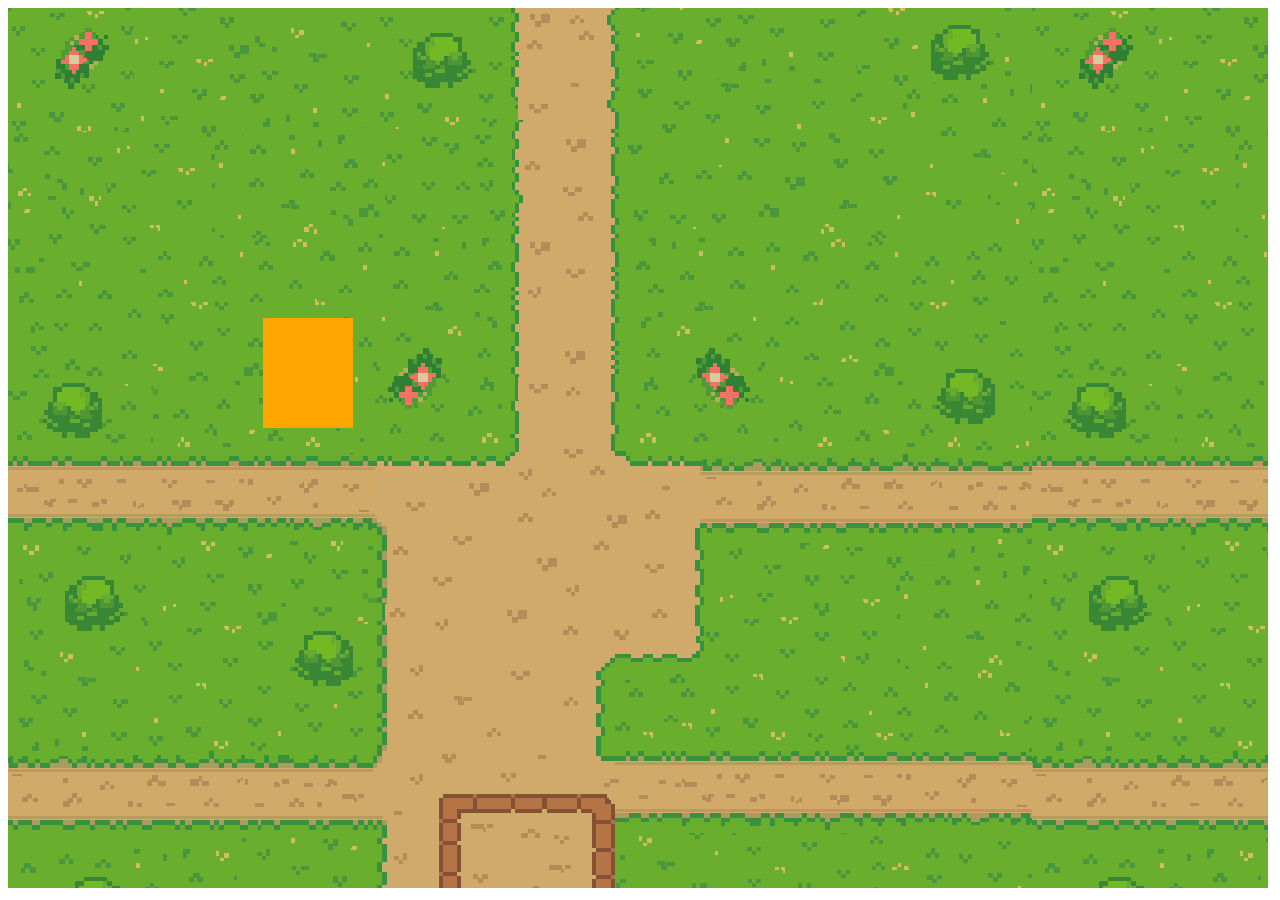
<file: index.html>
<html lang="en">

<head>
    <meta charset="UTF-8">
    <meta name="viewport" content="width=device-width, initial-scale=1.0">
    <title>Game Display</title>
    <link rel="stylesheet" href="style.css">
</head>

<body>



    <canvas id="mainCanvas"></canvas>

    <script src="script.js"></script>
</body>

</html>
</file>
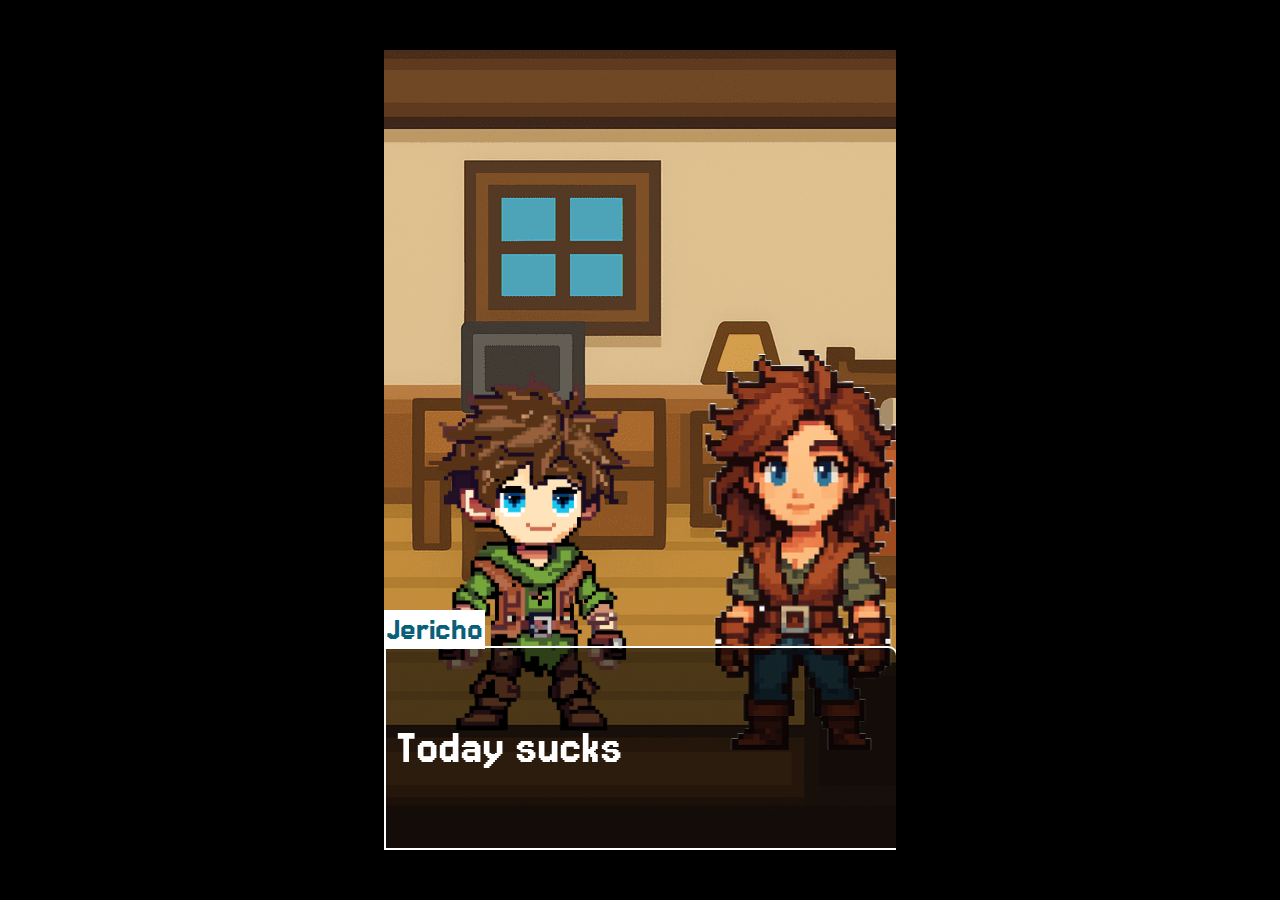
<file: alrLetsDoThisOneLastTime.html>
<html lang="en">
<head>
    <meta charset="UTF-8">
    <meta name="viewport" content="width=device-width, initial-scale=1.0">
    <link rel="stylesheet" href="lastTime.css">
    <title>Game</title>
</head>
<body>

    <div id="blocker"></div>


    

    <div id="gameContainer">
        <img src="img/enemies/bugs/blueBug.png" alt="bug" id="bug" class="hidden">
        <img src="img/characters/player.png" alt="player" id="playerImgAttack" class="hidden">
        <img src="img/characters/playerIdle.png" alt="player" id="playerIdle">
        <img src="img/characters/mom.png" alt="mom" id="mom">
        <img src="img/characters/mentor.png" alt="mentor" id="mentor" class="hidden">
        
        <div id="textContainer">
            <p id="regularText"></p>
            <div id="choiceOne" class="hidden">
                <p id="choiceTextone">
    
                </p>
            </div>
            <div id="choiceTwo" class="hidden">
                <p id="choiceTexttwo">
    
                </p>
            </div>
            <div id="choiceThree" class="hidden">
                <p id="choiceTextthree">
    
                </p>
            </div>
        </div>

        <div id="fightContainer" class="hidden">
            <div id="battleTextContainer">
                <p id="battleText"></p>
            </div>
            
            <div>
                <button id="attackOne">Attack</button>
                <button id="attackTwo">Secondary</button>
                <button id="attackThree">Special</button>
                <button id="Bag">Bag</buttton>
            </div>
        </div>

        <div id="speakerNameContainer">
            <p id="speakerName"></p>
        </div>

        <div id="HealthContainerPlayer" class="hidden">
            <div id="healthBarContainerPlayer">
                <img src="img/hud/heart2.png" alt="heart">
                <div id="healthBarPlayer">
                    <div id="healthFillPlayer"></div>
                    <div id="shieldFillPlayer"></div>
                </div>
            </div>
        </div>

        <div id="HealthContainerEnemy" class="hidden">
            <div id="healthBarContainerEnemy">
                <img src="img/hud/heart2.png" alt="heart">
                <div id="healthBarEnemy">
                    <div id="healthFillEnemy"></div>
                </div>
            </div>
        </div>

        <div id="flash-overlay"></div>
        <div id="blackout-overlay"></div>

    </div>

    <div id="blocker"></div>


    

    
    <script src="oneLastTime.js"></script>
</body>
</html>
</file>
<file: style.css>
#mainCanvas{
    background-image: url(img/bg/bg.png);
}
</file>
<file: lastTime.css>
@import url('https://fonts.googleapis.com/css2?family=Jersey+15&display=swap');

* {
    font-family: "Jersey 15", sans-serif;
    font-weight: 400;
    font-style: normal;
    color: white;
}

body {
    display: flex;
    justify-content: center;
    align-items: center;
    background-color: black;
    margin: 0;
    height: 100%;
}

#gameContainer {
    background-image: url(img/background/houseUp.png);
    /* background-image: url(img/background/battle.png); */
    width: 800px;
    height: 800px;
    position: relative;
}

#textContainer {
    position: absolute;
    width: 99.7%;
    height: 200px;
    border: 2px solid white;
    background-color: #0000009c;
    border-radius: 10px;
    bottom: 0;
    display: flex;
    align-items: center;
    border-bottom-left-radius: 0;
    border-bottom-right-radius: 0;
    border-top-left-radius: 0;
}


#regularText {
    color: white;
    font-size: 50px;
    margin: 0;
    margin-left: 10px;
}



#choiceOne.show,
#choiceTwo.show,
#choiceThree.show {
    position: absolute;

    display: inline-flex;
    justify-content: center;
    align-items: center;


    transition: background-color 0.5s ease;
    color: white;
    font-size: 40px;
    width: 265px;
    height: 200px;
    border-right: 2px solid white;
}

#choiceOne {}

#choiceTwo {
    left: 266.66px
}

#choiceThree {
    right: 0;
    border-right: 0px solid white !important;
}

#choiceOne.show:hover,
#choiceTwo.show:hover,
#choiceThree.show:hover {
    background-color: #ffffff;
    transition: background-color 0.5s ease;
    color: #095f79;

}

#choiceOne.hidden,
#choiceTwo.hidden,
#choiceThree.hidden {
    display: none;
}


#choiceOne.show:hover>#ChoiceTextone,
#choiceTwo.show:hover>#choiceTexttwo,
#choiceThree.show:hover>#choiceTextthree {
    transition: color 0.5s ease;
    color: #095f79;

}


#playerImgAttack {
    position: absolute;
    height: 400px;
    bottom: 100px;
    left: 0px;
    transition: left 0.5s ease;
}

#playerImgAttack.hidden {
    position: absolute;
    height: 400px;
    bottom: 100px;
    left: -400px;
    transition: left 0.5s ease;
}

#playerIdle {
    position: absolute;
    height: 400px;
    bottom: 100px;
    left: -50px;
    transition: left 0.5s ease;
    transform: scaleX(-1);
}

#playerIdle.hidden {
    position: absolute;
    height: 400px;
    bottom: 100px;
    left: -400px;
    transition: left 0.5s ease;
    transform: scaleX(-1);
}




#blocker {
    height: 800px;
    width: 600px;
    z-index: 2;
    background-color: black;
}

#mom,
#bug {
    position: absolute;
    height: 400px;
    bottom: 100px;
    right: 0px;
    transition: right 0.5s ease;
    transform: scaleX(-1);
}


#mom.hidden,
#bug.hidden {
    position: absolute;
    height: 400px;
    bottom: 100px;
    right: -400px;
    transition: right 0.5s ease;
    transform: scaleX(-1);
}


#bug,
#bug.hidden {
    height: 300px;
    transform: scaleX(1);
}

#speakerNameContainer {


    background-color: #ffffff;
    z-index: 2;

    position: absolute;
    bottom: 201px;

}

#speakerName {
    color: #095f79;
    font-size: 35px;
    margin: 0;
    margin: 2px;

}

#fightContainer {
    position: absolute;
    width: 800px;
    height: 200px;

    bottom: 0;
    display: flex;
    flex-flow: row nowrap;
}

#fightContainer>div>button {
    border-radius: 30px;
    width: 199px;
    border: 5px solid black;
    height: 98px;
    font-size: 35px;

}

#fightContainer>div {
    display: flex;
    flex-flow: row wrap;
    width: 400px;
}

#battleTextContainer {
    display: flex;

    align-items: center;
    width: 50%;
    font-size: 40px;

}

#battleText {
    margin-left: 10px;
}

#fightContainer.hidden {
    display: none;
}

#attackOne {
    transition: background-color 0.5s ease, color 0.5s ease;
    background-color: green;
}

#attackTwo {
    transition: background-color 0.5s ease, color 0.5s ease;
    background-color: rgb(23, 23, 172);
}

#attackThree {
    transition: background-color 0.5s ease, color 0.5s ease;
    background-color: rgb(161, 24, 24);
}

#Bag {
    transition: background-color 0.5s ease, color 0.5s ease;
    background-color: rgb(94, 63, 35);
}

#attackOne:hover {
    transition: background-color 0.5s ease, color 0.5s ease;
    background-color: rgb(255, 255, 255);
    color: green;
}

#attackTwo:hover {
    transition: background-color 0.5s ease, color 0.5s ease;
    color: rgb(23, 23, 172);
    background-color: white;
}

#attackThree:hover {
    transition: background-color 0.5s ease, color 0.5s ease;
    color: rgb(161, 24, 24);
    background-color: white;
}

#Bag:hover {
    transition: background-color 0.5s ease, color 0.5s ease;
    color: rgb(94, 63, 35);
    background-color: white;
}


#flash-overlay,
#blackout-overlay {
    position: absolute;
    top: 0;
    left: 0;
    width: 100%;
    height: 100%;
    z-index: 10;
    pointer-events: none;
    opacity: 0;
}

#flash-overlay {
    background: black;
}

#blackout-overlay {
    background: black;
}

/* Keyframes */
@keyframes flash {

    0%,
    100% {
        opacity: 0;
    }

    20%,
    60% {
        opacity: 1;
    }

    40%,
    80% {
        opacity: 0;
    }
}

@keyframes shake {

    0%,
    100% {
        transform: translate(0);
    }

    20% {
        transform: translate(-30px, 0);
    }

    40% {
        transform: translate(30px, 0);
    }

    60% {
        transform: translate(-30px, 0);
    }

    80% {
        transform: translate(30px, 0);
    }
}

@keyframes fadeIn {
    from {
        opacity: 0;
    }

    to {
        opacity: 1;
    }
}

@keyframes fadeOut {
    from {
        opacity: 1;
    }

    to {
        opacity: 0;
    }
}


#playerImgAttack.battleScene{
    position: absolute;
    height: 400px;
    bottom: 150px;
    left: 150px;
    transition: left 0.5s ease;
}

#bug.battleScene{
    position: absolute;
    height: 200px;
    bottom: 310px;
    right: 120px;
    transition: right 0.5s ease;
}

#HealthContainerPlayer.hidden, #HealthContainerEnemy.hidden{
    display: none;
}

#HealthContainerPlayer, #HealthContainerEnemy{
    position: absolute;
    background-image: url(img/HealthBg.png);
    width: 250px;
    height: 150px;
    background-size: contain;
    background-repeat: no-repeat;
    bottom: 220px;
    right: 10px;
    background-position: bottom;
}



#HealthContainerEnemy{
    position: absolute;
    background-image: url(img/HealthBg.png);
    width: 250px;
    height: 150px;
    background-size: contain;
    background-repeat: no-repeat;
    top: 100px;
    left: 200px;
    background-position: bottom;
    transform: scaleX(-1);
}



#healthBarContainerPlayer, #healthBarContainerEnemy{
    width: 300px;
    height: 100px;
    display: flex;
    margin-top: 40px;
    margin-left: 25px;
    align-items: center;
}

#healthBarContainerPlayer > img, #healthBarContainerEnemy > img{
    width: 40px;
    height: 40px;
    margin-right: 5px;
}

#healthBarContainerEnemy > img{
    order: 1;
    margin-left: 5px;
}

#healthBarPlayer, #healthBarEnemy {
    height: 20px;
    width: 150px;
    margin-top: 0;
    border: solid 5px rgb(0, 0, 0);
    /* border-left: solid 10px rgb(255, 255, 255); */
    
    
    
}

#healthFillPlayer, #healthFillEnemy{
    width: 100% ;
    height: 100%;
   
    background-color: rgb(214, 69, 69);
}



#mentor{
    position: absolute;
    height: 400px;
    bottom: 100px;
    right: 0px;
    transition: right 0.5s ease;
    transform: scaleX(-1);
}


#mentor.hidden {
    position: absolute;
    height: 400px;
    bottom: 100px;
    right: -400px;
    transition: right 0.5s ease;
    transform: scaleX(-1);
}


#ironGiant{
    position: absolute;
    height: 400px;
    bottom: 100px;
    right: 0px;
    transition: right 0.5s ease;
    transform: scaleX(-1);
}


#ironGiant.hidden {
    position: absolute;
    height: 400px;
    bottom: 100px;
    right: -400px;
    transition: right 0.5s ease;
    transform: scaleX(-1);
}


#BossFast{
    position: absolute;
    height: 400px;
    bottom: 100px;
    right: 0px;
    transition: right 0.5s ease;
    
}


#BossFast.hidden {
    position: absolute;
    height: 400px;
    bottom: 100px;
    right: -400px;
    transition: right 0.5s ease;
    
}

#BossFast.battleScene{
    position: absolute;
    height: 200px;
    bottom: 310px;
    right: 120px;
    transition: right 0.5s ease;
}

#EndCredits{
    background-color: black;
    width: 100%;
    height: 100%;
    display: inline-flex;
    justify-content: center;
    align-items: center;
    z-index: -1;
    position: absolute;
    text-align: center;
}
</file>
